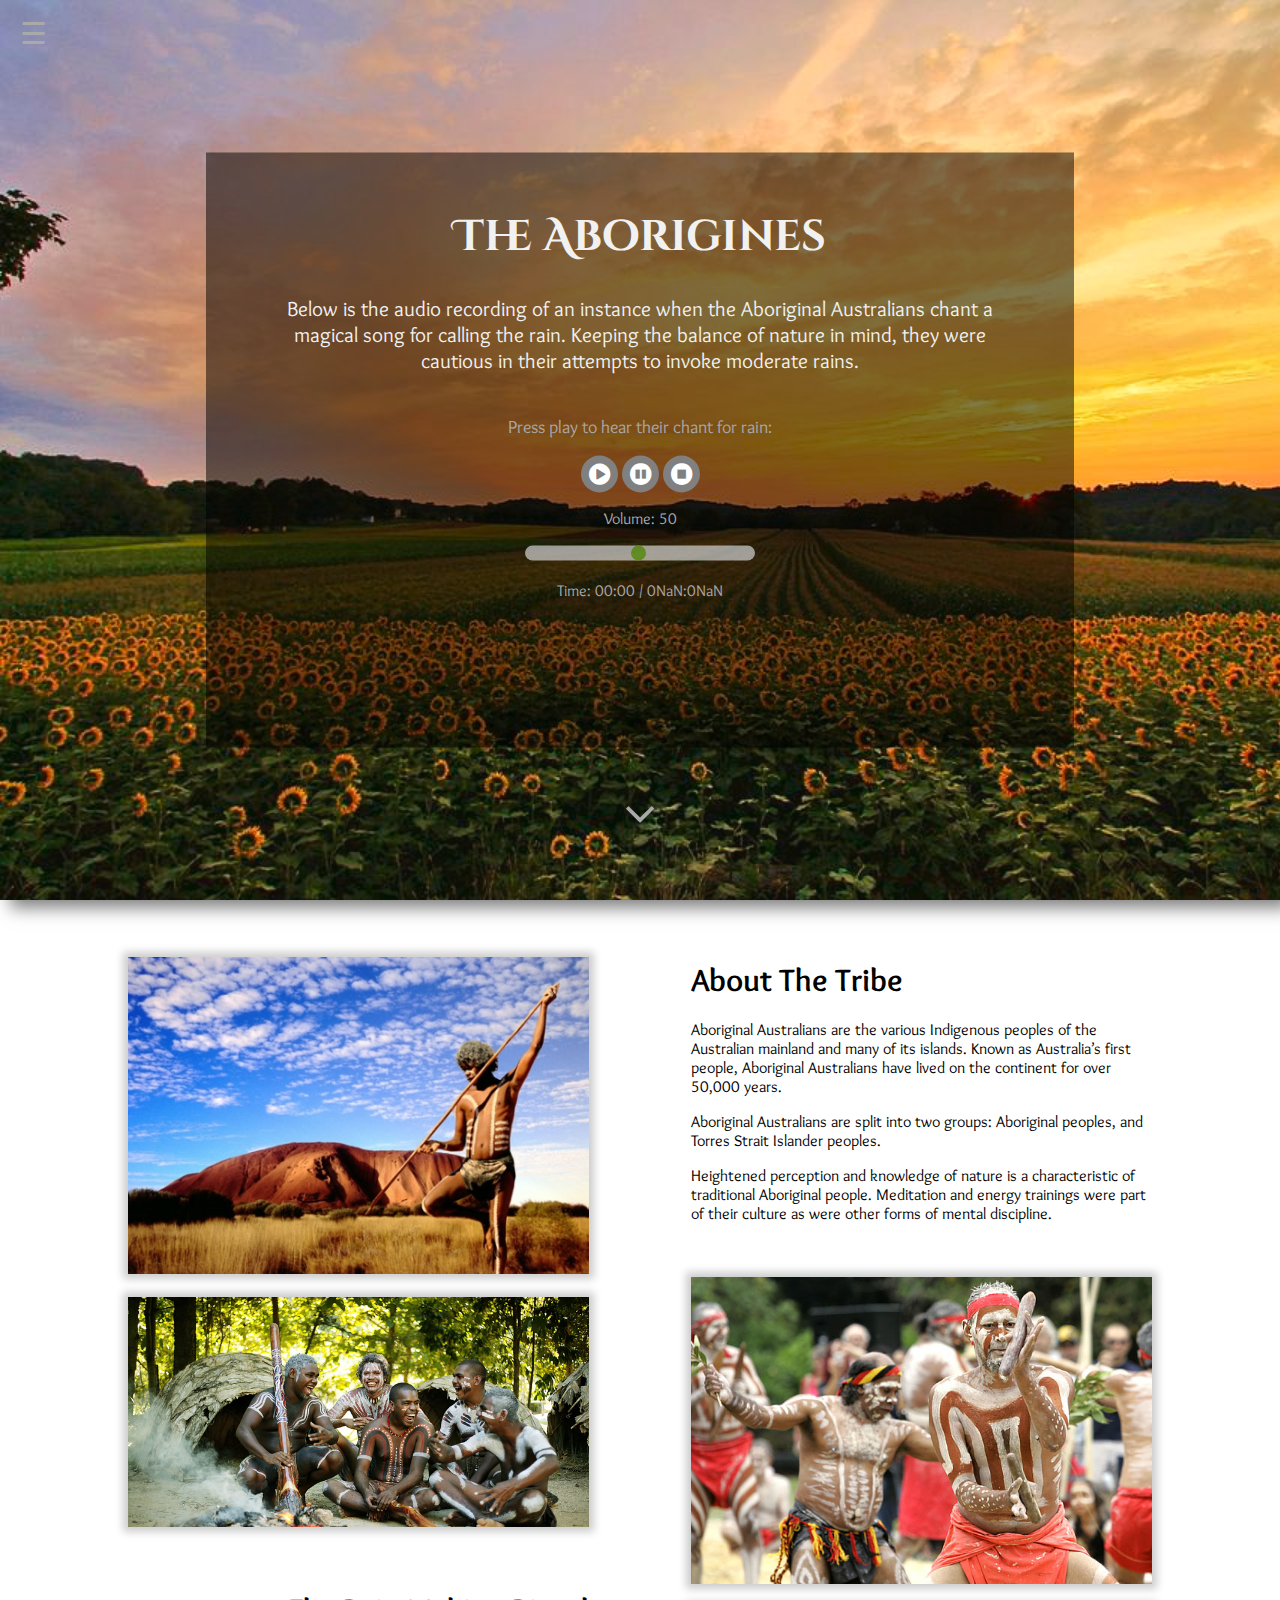
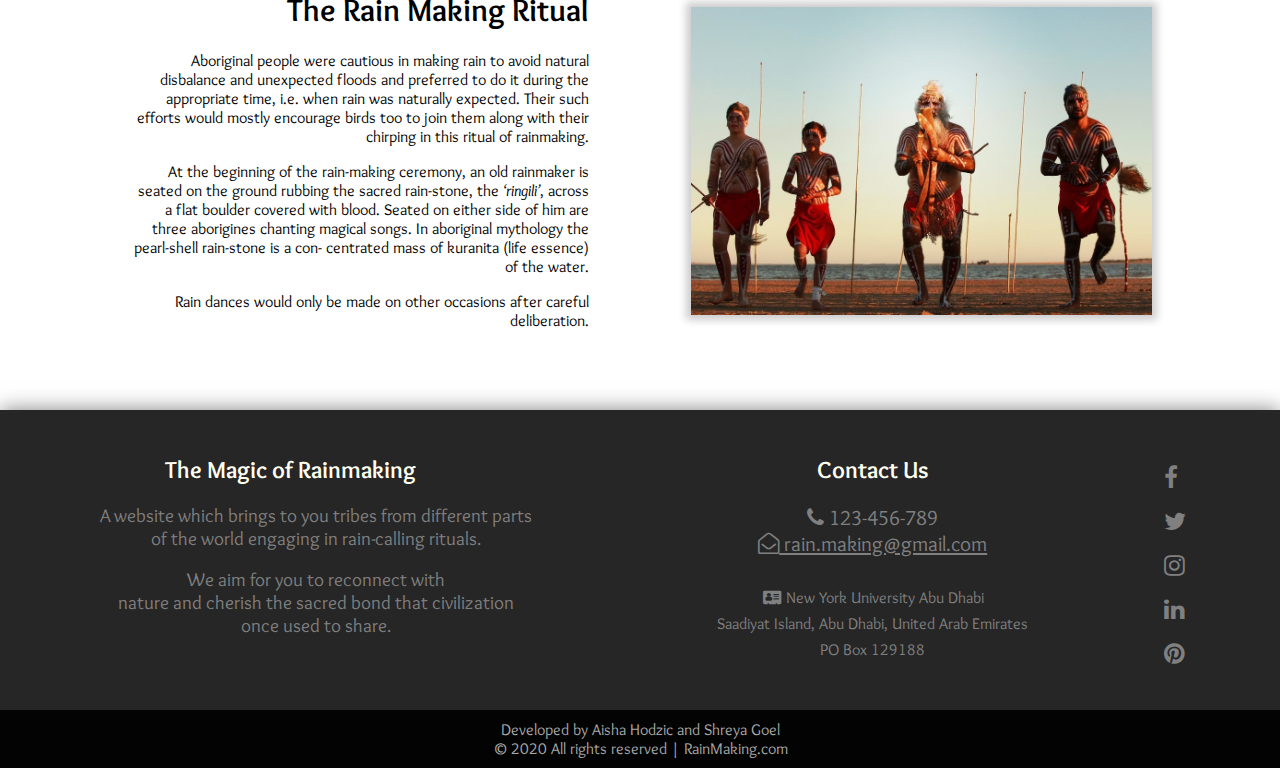
<file: aborgins.html>
<!DOCTYPE html>
<html lang="en">

<head>
	<title>Rainmaking by Aborgins</title>
	<!-- linking all the style sheets -->
	<link rel="stylesheet" type="text/css" href="styles2.css">
	<link rel="stylesheet" type="text/css" href="common_styles.css">
	<!-- <link rel="stylesheet" href="https://cdnjs.cloudflare.com/ajax/libs/font-awesome/4.7.0/css/font-awesome.min.css"> -->
	<!-- loading the icon library -->
	<link rel="stylesheet" href="https://cdnjs.cloudflare.com/ajax/libs/font-awesome/4.7.0/css/font-awesome.min.css">
	<!-- loading the google fonts -->
	<link href="https://fonts.googleapis.com/css2?family=Charmonman:wght@700&family=Katibeh&family=Kotta+One&display=swap" rel="stylesheet"> 
	<link href="https://fonts.googleapis.com/css2?family=Arima+Madurai&family=Cinzel+Decorative:wght@700&family=Forum&family=Fredericka+the+Great&family=Grenze+Gotisch&family=Lancelot&family=Lobster+Two&family=Macondo+Swash+Caps&family=Mirza&family=Monoton&family=Overlock&family=Rye&family=Sancreek&family=Uncial+Antiqua&display=swap" rel="stylesheet"> 
	<link href="https://fonts.googleapis.com/css2?family=Overlock&display=swap" rel="stylesheet">
	<link href="https://fonts.googleapis.com/css2?family=Raleway&display=swap" rel="stylesheet">


</head>

<body>

	<!-- the navigation bar -->

	<div id="mySidenav" class="sidenav">
	 	<a href="javascript:void(0)" class="closebtn" onclick="closeNav()">&times;</a>
	 	<br><br><br>
	 	<a href="index.html">Home</a>
	 	<a href="Lakota.html">US - Lakota Tribe</a>
	 	<a href="dongria.html">India - Dongria People</a>
	 	<a href="aborgins.html" class="active">Australia - Aborigines</a>
	 	<a href="own.html">Make your own rain</a>
	 	<a href="#footer">Contact Us</a>
	</div>

	<!-- To open the navbar -->
	<span id="nav_button" onclick="openNav()">&#9776; </span>

	<!-- Add all page content inside this div if you want the side nav to push page content to the right (not used if you only want the sidenav to sit on top of the page -->
	<div id="main">

	<!-- landing page -->
	<section class="landing_page">
		<div class="bgimg_aborgins border2">
			<!-- <img src="Images/landing_bg.jpg" alt="leaves" style="width:100%;"> -->
			<div class="intro">
		    	<center><h1>The Aborigines</h1>
		    	<p>Below is the audio recording of an instance when the Aboriginal Australians chant a magical song for calling the rain. Keeping the balance of nature in mind, they were cautious in their attempts to invoke moderate rains.</p>
		    	</center>

				<div class="ButtonClass">		    
				
					<p><br>Press play to hear their chant for rain:</p>
					<button class="btn" id="playBtn"><i class="fa fa-play-circle"></i></button>
					<button class="btn" id="pauseBtn"><i class="fa fa-pause-circle"></i></button>
					<button class="btn" id="stopBtn"><i class="fa fa-stop-circle"></i></button>
				</div>

				<audio  id="player">
				    <source src="songs/Aborgins.mp3" type="audio/mpeg">
				        This browser does not support audio.
				</audio>

				<div class="slidecontainer"> 

					<p>Volume: <span id="audioInfo"> </span></p>
						  <input type="range" min="1" max="100" value="50" class="slider" id="myRange">

				</div>

		    	<center><p class="time">Time: <span id="audio_time"><!--  00:00 / 02:21 --> </span></p></center>

		  	</div>

		  	<div class="arrow1" title="Scroll for more information"><i class="fa fa-angle-down" aria-hidden="true"></i></div>
		</div>
	</section>

	<!-- About Tribe Section -->
	<section>
	<div class="about_tribe">
		<div class="column1">
			<br>
			<img class="border" src="Images/abo1.jpg" style="width:100%;" alt="tribe pic">
			<br><br>
			<img class="border" src="Images/abo3.jpg" style="width:100%;" alt="tribe pic">
			<br><br><br>
			<h1>The Rain Making Ritual</h1>
			<p>Aboriginal people were cautious in making rain to avoid natural disbalance and unexpected floods and preferred to do it during the appropriate time, i.e. when rain was naturally expected. Their such efforts would mostly encourage birds too to join them along with their chirping in this ritual of rainmaking.</p>
			<p>At the beginning of the rain-making ceremony, an old rainmaker is seated on the ground rubbing the sacred rain-stone, the <i>‘ringili’</i>, across a flat boulder covered with blood. Seated on either side of him are three aborigines chanting magical songs. In aboriginal mythology the pearl-shell rain-stone is a con- centrated mass of kuranita (life essence) of the water.</p>
			<p>Rain dances would only be made on other occasions after careful deliberation.</p>
		</div>
		<div class="column2">
			<h1>About The Tribe</h1>
			<p>Aboriginal Australians are the various Indigenous peoples of the Australian mainland and many of its islands. Known as Australia’s first people, Aboriginal Australians have lived on the continent for over 50,000 years.</p>
			<p>Aboriginal Australians are split into two groups: Aboriginal peoples, and Torres Strait Islander peoples.</p>
			<p>Heightened perception and knowledge of nature is a characteristic of traditional Aboriginal people. Meditation and energy trainings were part of their culture as were other forms of mental discipline.</p>
			<br><br>
			<img class="border" src="Images/abo2.jpg" style="width:100%;" alt="tribe pic">
			<br><br>
			<img class="border" src="Images/ab04.jpg" style="width:100%;" alt="tribe pic">
		</div>
	</div>
	</section>

	</div> <!-- close div for main section -->

	<!-- footer -->
	<footer id="footer" class="border3">
		<div class="info">
			<div class="BB">
				<h4>The Magic of Rainmaking</h4>
				<p>A website which brings to you tribes from different parts<br>of the world engaging in rain-calling rituals.</p>
				<p>We aim for you to reconnect with<br>nature and cherish the sacred bond that civilization<br>once used to share.</p>
			</div>
			<div class="contact"> 
				<h4> Contact Us </h4>
				<!-- <p> -->
				<i class="fa fa-phone size"></i> 123-456-789<br>
				<a href="mailto:shreya81601@gmail.com" title="Email Now"><i class="fa fa-envelope-open-o"></i> rain.making@gmail.com</a><br>
				<span><br><i class="fa fa-fw fa-address-card"></i> New York University Abu Dhabi<br>Saadiyat Island, Abu Dhabi, United Arab Emirates<br>PO Box 129188</span>
			<!-- </p> -->
			</div>
			<div class="social">
				<a href="https://www.facebook.com/" target="_blank" class="fa fa-facebook" title="Facebook"></a><br><br>
				<a href="https://twitter.com/?lang=en" target="_blank" class="fa fa-twitter" title="Twitter"></a><br><br>
				<a href="https://www.instagram.com/?hl=en" target="_blank" class="fa fa-instagram" title="Instagram"></a><br><br>
				<a href="https://in.linkedin.com/" target="_blank" class="fa fa-linkedin" title="LinkedIn"></a><br><br>
				<a href="https://www.pinterest.com/" target="_blank" class="fa fa-pinterest" title="Pinterest"></a>
			</div>
		</div>
		<div class="copyright">
			Developed by Aisha Hodzic and Shreya Goel<br>
			&copy; 2020 All rights reserved | RainMaking.com 
		</div>
	</footer>

	<script src="script.js" type="text/javascript"></script>
	<script src="script2.js" type="text/javascript"></script>

</body>
</html>
</file>
<file: styles2.css>
/*=========================================================================================*/
/*BACKGROUND*/

.landing_page .intro h1 {
  margin-top: 5px;
  font-size: 2em;
  font-family: 'Cinzel Decorative', cursive; /*nice for song headings*/
  /*font-family: 'Lobster Two', cursive;*/ 
 /* font-family: 'Uncial Antiqua', cursive;*/
}

.landing_page .bgimg_lakota {
  background-image: url("Images/lakota.webp");
  background-repeat: no-repeat;
  background-size: cover;
  position: relative;
  overflow: auto;
  margin: 0 auto; 
  height: 100vh;
}

.landing_page .bgimg_dongria {
  background-image: url("Images/dongria.jpg");
  background-repeat: no-repeat;
  background-size: cover;
  position: relative;
  overflow: auto;
  margin: 0 auto; 
  height: 100vh;
}

.landing_page .bgimg_aborgins {
  background-image: url("Images/donfria3.jpg");
  background-repeat: no-repeat;
  background-size: cover;
  position: relative;
  overflow: auto;
  margin: 0 auto; 
  height: 100vh;
}

/*=================================================================================*/
/*Buttons & Slider*/
.ButtonClass{
  
  position: relative;
  text-align: center;
  font-size: 18px;
  color: darkgrey;
}

.btn {
  background-color:grey;
  border: none;
  color: white;
  padding: 4px 8px; 
  font-size: 25px; 
  cursor: pointer; 
  border-radius: 50px;
}

/* Darker background on mouse-over */
.btn:hover {
  background-color: #74B72E;
} 

.slidecontainer{
  position: relative;
  text-align: center;
  font-size:16px;
  width: 100%;
  color: darkgrey;
}

.slider {
  -webkit-appearance: none;
  width: 30%;
  height: 15px;
  background: #d3d3d3;
  outline: none;
  opacity: 0.7;
  -webkit-transition: .2s;
  transition: opacity .2s;
  border-radius: 25px;
}

.slider:hover {
  opacity: 1;
}

.slider::-webkit-slider-thumb {
  -webkit-appearance: none;
  appearance: none;
  width: 15px;
  height: 15px;
  background: #74B72E;
  cursor: pointer;
  border-radius: 25px;
}

.slider::-moz-range-thumb {
  width: 15px;
  height: 15px;
  background: #74B72E;
  cursor: pointer;
}

.time {
  font-size: 16px;
  color: darkgrey;
}

/*=========================================================================================*/
/*ARROW*/

.arrow1 {
  /*margin-right: 20%;*/
  top: 87%;
  left:50%;
  transform: translateX(-50%);
  position:absolute;
  color: darkgrey; 
  font-size: 50px; 
  /*cursor: pointer; 
  border-radius:25px;*/
}

/*.arrow2 {
  top: 88.5%;
  left:50%;
  transform: translateX(-50%);
  position:absolute;
  color: darkgrey; 
  font-size: 45px; 
}*/


/*=========================================================================================*/
/*ABOUT TRIBES SECTION*/

.about_tribe {
  height: auto;
  width: 100%;
  display: flex;
  font-size: 12pt;
}

.about_tribe .column1 {
  flex: 1;
  padding: 3% 3% 5% 10%;
  text-align: right;
  /*border: 1px solid black;*/
  /*background-color: yellow;*/
}

.about_tribe .column2 {
  flex: 1;
  /*padding: 30px 50px;*/
  padding: 3% 10% 3% 5%;
  /*border: 1px solid black;*/
  /*background-color: yellow;*/
}
</file>
<file: common_styles.css>
body
{
  margin: 0;
  padding: 0;
  font-family: 'Overlock'; 
  scroll-behavior: smooth;
}

button {
  border: none;
  outline: none;
}

.body-btn{
  display: block;
  width: 50px;
  top:90%;
  right:5%;
  position:absolute;
  background-color:grey;
  border: none;
  color: white;
  padding: 3px 12px; 
  font-size: 25px; 
  cursor: pointer; 
  border-radius:25px;
}

.body-btn:hover {
  background-color: olive;
} 

.border {
  /*box-shadow: 10px 8px 16px 0px rgba(0,0,0,0.5);*/
  box-shadow: 0px 0px 8px 5px rgba(0, 0, 0, 0.2);
}

.border2 {
  box-shadow: 10px 8px 16px 0px rgba(0,0,0,0.5);
}

.border3 {
  box-shadow: 0px 0px 20px 0px rgba(0,0,0,0.5);
}


/*=========================================================================================*/
/*BACKGROUND*/

.landing_page .intro {
  position: absolute; 
  top: 50%; 
  left: 50%;
  transform: translate(-50%,-50%);
  background: rgba(0, 0, 0, 0.5); 
  color: #f1f1f1; /*text colr*/
  font-size: 16pt;
  width: 60%; 
  height: 55%;
  min-width: 700px;
  min-height: 350px;
  padding: 50px; 
  overflow: auto;
}


/*=================================================================================*/
/*NAV BAR*/

#nav_button
{
  position: absolute;
  top: 15px;
  left: 20px;
  z-index: 1;
  /*color: #818181;*/
  color: darkgrey;
  font-size: 30px; 
  cursor: pointer;
  transition: 0.5s;
}

 /* The side navigation menu */
.sidenav {
  height: 100vh; /* 100% Full-height */
  width: 0; /* 0 width - change this with JavaScript */
  position: absolute; /* Stay in place */
  z-index: 2; /* Stay on top */
  top: 0;
  left: 0;
  background-color: rgba(0,0,0,0.8);
  overflow-x: hidden; /* Disable horizontal scroll */
  /*padding-top: 60px;*/ /* Place content 60px from the top */
  transition: 0.5s; /* 0.5 second transition effect to slide in the sidenav */
  overflow: hidden;
}

/* The navigation menu links */
.sidenav a {
  padding: 15px 8px 15px 32px;
  text-decoration: none;
  font-size: 20px;
  font-family: 'Arima Madurai', cursive;
  color: #818181;
  display: block;
  transition: 0.3s;
}

/* To highloght the active menu option */
.sidenav a.active {
  color: #f1f1f1;
}

/* When you mouse over the navigation links, change their color */
.sidenav a:hover {
  color: #f1f1f1;
}

/* Position and style the close button (top right corner) */
.sidenav .closebtn {
  position: absolute;
  top: 0;
  right: 25px;
  font-size: 36px;
  margin-left: 50px;
}

/* Style page content - use this if you want to push the page content to the right when you open the side navigation */
#main {
  transition: margin-left .5s;
  /*padding: 20px;*/
}

/* On smaller screens, where height is less than 450px, change the style of the sidenav (less padding and a smaller font size) */
@media screen and (max-height: 450px) {
  .sidenav {padding-top: 15px;}
  .sidenav a {font-size: 18px;}
} 



/*=================================================================================*/
/*FOOTER*/

footer
{
  margin: 0;
  height: auto;
  background: rgba(0,0,0,0.85);
}

footer p
{
  font-size: 14pt;
  padding-left: 50px;
  color: grey;
  /*border: 1px solid yellow;*/
}

h4
{
  font-size: 18pt;
  /*font-family: 'Katibeh', cursive;*/
  margin: 20px;
  color: ivory;
}

/*top block of footer i.e. footer part 1*/
.info
{
  display: flex;
  width: 100%;
  height: 250px;
  margin: 0 auto;
  padding: 25px 0px;
}

/*Style Bodacious Black info*/
.BB
{
  display: inline-block;
  flex: 1;
  margin: 0;
  text-align: center;
}

/*style contact info*/
.contact
{
  display: inline-block;
  flex: 1;
  font-size: 16pt;
  margin: 0;
  text-align: center;
  color: grey;
}

.contact a
{
  color: grey;
  font-size: 16pt;
}

/*to highlight links*/
.contact a:hover
{
  color: white;
}

footer .contact span
{
  font-size: 12pt;
}

/*for social media icons*/
.social
{
  padding-top: 30px;
  flex: 0.2;
  text-align: left;
}

footer .social a
{
  text-decoration: none;
  font-size: 18pt;
  color: grey;
}

.social a:hover
{
  color: white;
}

/*bottom part of footer i.e. the copyright section*/
.copyright
{
  text-align: center;
  max-width: 100%;
  display: block;
  background: rgba(0,0,0,0.9);
  width: 100%;
  height: auto;
  padding: 10px 0px;
  color: darkgrey;
  /*line-height: 37.5px;*/
}

footer .copyright p
{
  font-size: 16pt;
  padding: 0px;
  color: grey;
}
</file>
